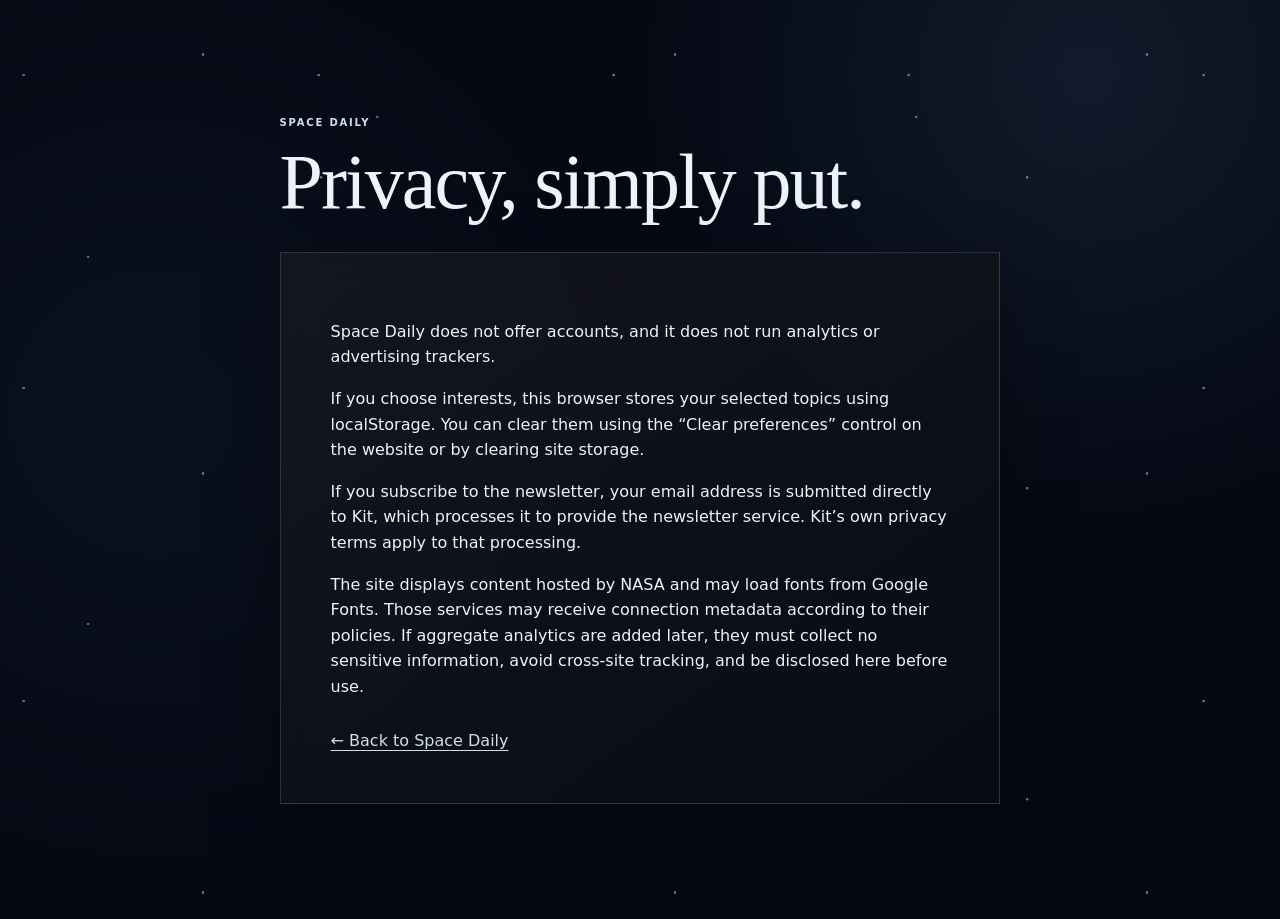
<file: privacy.html>
<!doctype html><html lang="en"><head><meta charset="utf-8"><meta name="viewport" content="width=device-width,initial-scale=1"><title>Privacy — Space Daily</title><link rel="stylesheet" href="styles.css"></head><body><main class="section" style="max-width:900px"><p class="eyebrow">SPACE DAILY</p><h1 style="font-family:'DM Serif Display',serif;font-size:clamp(44px,7vw,78px);font-weight:400;margin:10px 0 28px">Privacy, simply put.</h1><div class="panel" style="padding:clamp(24px,5vw,50px)"><p>Space Daily does not offer accounts, and it does not run analytics or advertising trackers.</p><p>If you choose interests, this browser stores your selected topics using localStorage. You can clear them using the “Clear preferences” control on the website or by clearing site storage.</p><p>If you subscribe to the newsletter, your email address is submitted directly to Kit, which processes it to provide the newsletter service. Kit’s own privacy terms apply to that processing.</p><p>The site displays content hosted by NASA and may load fonts from Google Fonts. Those services may receive connection metadata according to their policies. If aggregate analytics are added later, they must collect no sensitive information, avoid cross-site tracking, and be disclosed here before use.</p><p style="margin:28px 0 0"><a class="textlink" href="index.html">← Back to Space Daily</a></p></div></main></body></html>
</file>
<file: styles.css>
:root {
  --bg: #050914;
  --bg-deep: #02050c;
  --panel: rgba(14, 18, 27, .78);
  --panel-solid: #10151e;
  --line: rgba(201, 214, 232, .18);
  --text: #edf3fb;
  --muted: #abb8c9;
  --quiet: #778499;
  --accent: #d2deec;
  --radius: 18px;
}

* { box-sizing: border-box; }
html { scroll-behavior: smooth; }
body {
  min-width: 320px; margin: 0; color: var(--text); background: radial-gradient(circle at 85% 8%, rgba(42, 58, 87, .34), transparent 28rem), radial-gradient(circle at 12% 45%, rgba(24, 37, 57, .28), transparent 29rem), var(--bg);
  font-family: 'DM Sans', system-ui, sans-serif; line-height: 1.6;
}
body::before {
  content: ''; position: fixed; z-index: -1; inset: 0; opacity: .42; pointer-events: none;
  background-image: radial-gradient(circle at 8% 24%, #fff 0 1px, transparent 1.5px), radial-gradient(circle at 22% 70%, #dce9ff 0 1px, transparent 1.5px), radial-gradient(circle at 43% 13%, #fff 0 1px, transparent 1.6px), radial-gradient(circle at 70% 24%, #d7e5ff 0 1px, transparent 1.5px), radial-gradient(circle at 91% 57%, #fff 0 1px, transparent 1.6px);
  background-size: 295px 313px, 401px 367px, 472px 419px, 539px 487px, 353px 311px;
}
a { color: inherit; text-decoration: none; }
button, input, select { font: inherit; }
button { cursor: pointer; }
button:focus-visible, a:focus-visible, input:focus-visible, select:focus-visible { outline: 2px solid var(--accent); outline-offset: 3px; }

.site-header { height: 76px; display: flex; align-items: center; padding: 0 clamp(20px, 5vw, 76px); position: absolute; inset: 0 0 auto; z-index: 20; pointer-events: none; }
.site-header > * { pointer-events: auto; }
.brand { display: inline-flex; align-items: center; color: #f4f8ff; white-space: nowrap; }
.brand-lockup { gap: 11px; }
.brand-emblem { display: block; width: 43px; height: 43px; flex: 0 0 auto; filter: drop-shadow(0 0 8px rgba(180, 218, 255, .18)); }
.brand-copy { display: grid; gap: 3px; }
.brand-wordmark { font-family: 'DM Serif Display', Georgia, serif; font-size: 24px; letter-spacing: .105em; line-height: .9; text-transform: uppercase; }
.brand-subtitle { color: #b8c9dc; font-size: 7px; font-weight: 700; letter-spacing: .19em; line-height: 1.2; text-transform: uppercase; }
.site-header .brand, .top-subscribe { display: none; }
.site-header nav { display: none; position: absolute; top: 64px; right: clamp(20px, 5vw, 76px); width: min(260px, calc(100vw - 40px)); gap: 3px; padding: 12px; border: 1px solid rgba(224, 235, 249, .18); border-radius: 14px; color: var(--text); background: rgba(4, 8, 16, .76); box-shadow: 0 18px 42px rgba(0, 0, 0, .3); backdrop-filter: blur(18px); }
.site-header nav.open { display: grid; }
.site-header nav a { padding: 10px 12px; border-radius: 8px; color: #d6e0ee; font-size: 12px; }
.site-header nav a:hover, .site-header nav a.active { color: #fff; background: rgba(224, 235, 249, .12); }
.menu-toggle { display: inline-flex; align-items: center; justify-content: center; width: 41px; height: 41px; margin-left: auto; border: 1px solid rgba(238, 244, 255, .36); border-radius: 50%; padding: 0; color: #eef5ff; background: transparent; backdrop-filter: blur(4px); font-size: 20px; line-height: 1; }
.menu-toggle:hover { background: rgba(238, 244, 255, .12); }

.hero { min-height: 100svh; position: relative; display: flex; align-items: flex-start; overflow: hidden; border-bottom: 1px solid var(--line); background: var(--bg) url('assets/veil-nebula-3000.jpg') 50% 52% / cover no-repeat; }
.hero-scrim { position: absolute; inset: 0; background: linear-gradient(90deg, rgba(3, 5, 12, .18), rgba(3, 5, 12, .08) 40%, rgba(3, 5, 12, .02) 72%), linear-gradient(0deg, rgba(3, 5, 12, .18), transparent 54%); }
.hero-content { width: min(850px, 87%); margin: clamp(125px, 19vh, 210px) auto 80px clamp(25px, 8vw, 130px); position: relative; text-align: left; text-shadow: 0 2px 18px rgba(2, 4, 10, .58); }
.hero-date, .eyebrow { margin: 0; color: var(--accent); font-size: 10px; font-weight: 700; letter-spacing: .18em; }
h1, h2, h3 { margin: 0; font-family: 'DM Serif Display', Georgia, serif; font-weight: 400; letter-spacing: -.025em; line-height: 1.06; }
.hero h1 { margin: 18px 0 0; color: #edf4ff; font-size: clamp(52px, 7.2vw, 112px); font-weight: 400; letter-spacing: -.055em; line-height: 1; white-space: nowrap; }
h1 em, h2 em { color: #d5e8ff; font-style: italic; }
.hero-intro { max-width: 540px; margin: 19px 0 0; color: #e5efff; font-size: clamp(13px, 1.25vw, 18px); }
.hero-actions { display: flex; flex-wrap: wrap; gap: 11px; margin-top: 29px; }
.hero-actions .btn.ghost { border-color: rgba(238, 244, 255, .46); background: rgba(238, 244, 255, .08); color: #eff5ff; }
.btn { display: inline-flex; align-items: center; justify-content: center; gap: 20px; border: 1px solid var(--line); border-radius: 9px; padding: 12px 16px; color: var(--text); background: rgba(12, 22, 41, .72); font-size: 12px; font-weight: 700; }
.btn.primary { border-color: #c8e8ff; color: #07111f; background: linear-gradient(135deg, #c8e8ff, #b8bfff); }
.btn.ghost:hover { background: rgba(148, 180, 230, .18); }
.hero-credit { position: absolute; right: clamp(18px, 5vw, 65px); bottom: 18px; color: rgba(238, 246, 255, .83); font-size: 10px; letter-spacing: .07em; text-shadow: 0 2px 8px rgba(2, 4, 10, .75); }
.hero-credit:hover { color: #fff; text-decoration: underline; text-underline-offset: 3px; }

.section { max-width: 1400px; margin: auto; padding: clamp(72px, 9vw, 128px) clamp(20px, 7vw, 100px); }
.section-intro { display: block; padding-bottom: 42px; }
.section h2, .newsletter h2 { font-size: clamp(42px, 5vw, 70px); }
.panel { border: 1px solid var(--line); background: linear-gradient(145deg, rgba(24, 26, 33, .76), rgba(9, 12, 18, .88)); box-shadow: 0 24px 70px rgba(0, 0, 0, .25); backdrop-filter: blur(14px); }

.lesson-card { max-width: 1200px; display: grid; grid-template-columns: .92fr 1.08fr; overflow: hidden; margin: 0 auto; border-radius: var(--radius); }
.lesson-visual { min-height: 490px; position: relative; overflow: hidden; background: #0a0d13; }
.lesson-visual img { display: block; width: 100%; min-height: 490px; height: 100%; opacity: 0; object-fit: cover; filter: brightness(.82) contrast(1.04); transition: opacity .3s ease; }
.lesson-visual img.is-ready { opacity: 1; }
.photo-label { position: absolute; z-index: 1; bottom: 23px; left: 26px; max-width: calc(100% - 52px); overflow: hidden; border: 1px solid var(--line); border-radius: 999px; padding: 6px 10px; color: rgba(219, 232, 247, .8); background: rgba(5, 8, 11, .74); font-size: 10px; letter-spacing: .11em; text-overflow: ellipsis; white-space: nowrap; }
.lesson-copy { display: flex; flex-direction: column; gap: 17px; padding: clamp(29px, 5vw, 62px); }
.lesson-copy h3 { font-size: clamp(32px, 3.2vw, 45px); }
.lesson-copy p { margin: 0; color: var(--muted); font-size: 14px; }
.lesson-copy details { border-top: 1px solid var(--line); padding-top: 18px; }
.lesson-copy summary { display: flex; justify-content: space-between; color: #e7f0fb; font-size: 13px; font-weight: 700; cursor: pointer; }
.lesson-copy a, .textlink { color: var(--accent); text-decoration: underline; text-underline-offset: 4px; }
.quiz { margin-top: 8px; border: 1px solid var(--line); border-radius: 12px; padding: 18px; background: rgba(4, 7, 12, .46); }
.quiz strong { display: block; margin: 9px 0; font-size: 14px; }
.quiz-options, .filters, .interests { display: flex; flex-wrap: wrap; gap: 9px; }
.quiz-options button, .filters button { border: 1px solid var(--line); border-radius: 999px; padding: 8px 12px; color: var(--muted); background: rgba(5, 11, 23, .54); font-size: 12px; }
.quiz-options button:hover, .filters button.selected { border-color: #bcdfff; color: #08111e; background: #bbdcff; }
.feedback { min-height: 1.5em; margin: 8px 0 0 !important; }
.lesson-controls { display: flex; justify-content: space-between; gap: 10px; margin-top: auto; }
.lesson-controls .btn:disabled { opacity: .42; cursor: not-allowed; }

.section-heading { display: flex; align-items: end; justify-content: space-between; gap: 24px; }
.section-note { margin: 17px 0 0; color: var(--muted); font-size: 14px; }
.news-grid { display: grid; grid-template-columns: 1fr; gap: 22px; margin-top: 31px; }
.news-card, .gallery-card { display: flex; flex-direction: column; overflow: hidden; border: 1px solid var(--line); border-radius: 14px; background: var(--panel-solid); }
.news-card { display: grid; grid-template-columns: minmax(280px, .78fr) 1.22fr; min-height: 300px; }
.news-card .news-pic { width: 100%; min-height: 300px; height: 100%; object-fit: cover; background: #121820; }
.news-card-body { display: flex; flex: 1; flex-direction: column; gap: 10px; padding: 20px; }
.news-card h3 { font-size: 25px; }
.news-card p { flex: 1; margin: 0; color: var(--muted); font-size: 13px; }
.news-card a, .gallery-card a { color: var(--accent); font-size: 12px; }
.news-meta { color: #b9cddd; font-size: 10px; letter-spacing: .12em; text-transform: uppercase; }
.news-card.news-featured { grid-column: auto; grid-template-columns: minmax(280px, .78fr) 1.22fr; min-height: 300px; }
.news-featured .news-pic { height: 100%; min-height: 300px; }
.news-featured .news-card-body { padding: 30px; }
.news-featured h3 { font-size: clamp(28px, 2.6vw, 39px); }
.news-featured p { font-size: 14px; }
.news-controls { display: flex; justify-content: center; margin-top: 25px; }
.placeholder { grid-column: 1 / -1; border: 1px solid var(--line); border-radius: 14px; padding: 30px; color: var(--muted); background: var(--panel); }
.statusline, .micro-note { margin: 16px 0 0; color: var(--quiet); font-size: 12px; }
.apod-section { padding-top: clamp(62px, 8vw, 105px); padding-bottom: 0; }
.apod-feature { display: grid; grid-template-columns: 1.15fr .85fr; overflow: hidden; margin-top: 30px; border-radius: var(--radius); }
.apod-feature[hidden] { display: none; }
.apod-feature img { display: block; width: 100%; min-height: 390px; height: 100%; object-fit: cover; background: #0b1018; }
.apod-copy { display: flex; flex-direction: column; justify-content: center; gap: 16px; padding: clamp(28px, 5vw, 60px); }
.apod-copy h3 { font-size: clamp(31px, 3.4vw, 49px); }
.apod-copy p { margin: 0; color: var(--muted); font-size: 14px; }
.apod-copy .apod-credit { color: var(--quiet); font-size: 12px; }

.learn-section { max-width: none; border-top: 1px solid var(--line); border-bottom: 1px solid var(--line); background: rgba(3, 5, 9, .5); }
.learn-section > .section-heading, .learn-section > .journeys, .learn-section > .micro-note { max-width: 1200px; margin-right: auto; margin-left: auto; }
.journeys { display: grid; grid-template-columns: repeat(3, minmax(0, 1fr)); gap: 24px; margin-top: 31px; }
.journeys .subject-card { min-height: 0; overflow: hidden; padding: 0; color: inherit; }
.journeys .subject-card > img { display: block; width: 100%; height: 210px; object-fit: cover; filter: brightness(.78) saturate(.8); }
.journeys .subject-card > div { padding: 25px; }
.journeys article > div > span, .journey-foot { color: var(--accent); font-size: 10px; letter-spacing: .15em; }
.journeys h3 { margin: 30px 0 10px; font-size: 29px; }
.journeys p { margin: 0; color: var(--muted); font-size: 14px; }
.journey-foot { margin-top: 28px; color: var(--quiet); }
.journeys .subject-card { cursor: pointer; transition: transform .18s ease, border-color .18s ease; }
.journeys .subject-card:hover { transform: translateY(-3px); border-color: rgba(190, 219, 250, .52); }
.course-detail { max-width: 1200px; margin: 28px auto 0; padding: clamp(25px,4vw,45px); }
.course-detail[hidden], .journeys[hidden] { display: none; }
.back-subjects { display: inline-block; margin-bottom: 25px; }
.course-detail h3 { font-size: clamp(29px,3.4vw,46px); }
.course-detail > p:not(.eyebrow) { max-width: 720px; color: var(--muted); }
.course-progress { color: var(--accent) !important; font-size: 12px; letter-spacing: .1em; text-transform: uppercase; }
.chapter-list { display: grid; gap: 14px; margin: 28px 0; }
.chapter-row { border-top: 1px solid var(--line); padding: 20px 0; }
.chapter-row h4 { margin: 0 0 8px; font: 400 23px 'DM Serif Display', Georgia, serif; }
.chapter-row p, .chapter-row small { display: block; margin: 0 0 10px; color: var(--muted); }
.chapter-row .btn { margin: 5px 7px 0 0; }
.course-image { position: relative; display: block; max-width: 620px; margin: 24px 0; overflow: hidden; border-radius: 10px; background: #0b1018; }
.course-image img { display: block; width: 100%; height: 260px; object-fit: cover; }
.course-image span { position: absolute; right: 10px; bottom: 10px; max-width: calc(100% - 20px); overflow: hidden; padding: 5px 8px; border-radius: 999px; color: #dceaff; background: rgba(3,7,15,.76); font-size: 10px; text-overflow: ellipsis; white-space: nowrap; }
.archive-date { display: inline-flex; align-items: center; gap: 7px; color: var(--quiet); font-size: 11px; letter-spacing: .08em; text-transform: uppercase; }
.archive-date input { min-height: 39px; border: 1px solid var(--line); border-radius: 8px; padding: 0 8px; color: var(--text); background: rgba(6,13,25,.72); font: inherit; }

.gallery-grid { display: grid; grid-template-columns: repeat(4, minmax(0, 1fr)); gap: 14px; margin-top: 28px; }
.gallery-card img { display: block; width: 100%; aspect-ratio: 4 / 3; height: auto; object-fit: cover; background: #121820; }
.gallery-card div { padding: 15px; }
.gallery-card strong { display: block; font-size: 14px; }
.gallery-card p { color: var(--quiet); font-size: 11px; line-height: 1.5; }
.media-unavailable { position: relative; }
.media-unavailable::before { display: flex; align-items: center; justify-content: center; min-height: 150px; padding: 22px; color: var(--quiet); background: linear-gradient(135deg, #101925, #070b12); content: 'NASA photograph unavailable'; font-size: 11px; letter-spacing: .11em; text-align: center; text-transform: uppercase; }
.lesson-visual.media-unavailable::before { position: absolute; inset: 0; z-index: 0; min-height: 0; }
.lesson-visual.discovery-photo-loading::before { position: absolute; inset: 0; display: flex; align-items: center; justify-content: center; color: var(--quiet); content: attr(data-placeholder); font-size: 11px; letter-spacing: .11em; text-transform: uppercase; }
.lesson-visual.discovery-photo-unavailable::before { content: attr(data-placeholder); }
.news-card.media-unavailable { grid-template-columns: 1fr; }

.newsletter { max-width: 1120px; display: grid; grid-template-columns: minmax(235px,.7fr) minmax(0,1fr); align-items: center; gap: clamp(24px, 4vw, 48px); margin: 0 auto clamp(58px, 7vw, 90px); border-radius: var(--radius); padding: clamp(22px, 3.5vw, 36px); }
.newsletter > div > p:not(.eyebrow) { max-width: 390px; color: var(--muted); font-size: 14px; }
.signup { display: flex; flex-direction: column; justify-content: center; gap: 9px; }
.signup label { margin-top: 8px; color: var(--accent); font-size: 10px; font-weight: 700; letter-spacing: .14em; }
.signup input, .signup select { height: 45px; border: 1px solid var(--line); border-radius: 8px; padding: 10px 12px; color: var(--text); background: rgba(5, 11, 23, .66); }
.newsletter input:disabled, .newsletter button:disabled { opacity: .52; cursor: not-allowed; }
.kit-form-wrap { display: flex; flex-direction: column; justify-content: center; min-width: 0; }
.kit-form-wrap .formkit-form[data-uid="9f56f1dce6"] { width: 100% !important; max-width: none !important; margin: 0 !important; border: 1px solid var(--line) !important; border-radius: 12px !important; padding: 20px !important; color: var(--text) !important; background: rgba(5, 11, 23, .46) !important; box-shadow: none !important; }
.kit-form-wrap .formkit-fields { gap: 10px !important; }
.kit-form-wrap .formkit-field { min-width: 0 !important; }
.kit-form-wrap .formkit-input { width: 100% !important; min-height: 45px !important; border: 1px solid var(--line) !important; border-radius: 8px !important; padding: 10px 12px !important; color: var(--text) !important; background: rgba(5, 11, 23, .66) !important; box-shadow: none !important; }
.kit-form-wrap .formkit-input::placeholder { color: var(--quiet) !important; }
.kit-form-wrap .formkit-submit { min-height: 45px !important; border: 1px solid #c8e8ff !important; border-radius: 8px !important; padding: 10px 16px !important; color: #07111f !important; background: linear-gradient(135deg, #c8e8ff, #b8bfff) !important; font: 700 12px 'DM Sans', system-ui, sans-serif !important; }
.kit-form-wrap .formkit-alert { border-radius: 8px !important; font: 12px 'DM Sans', system-ui, sans-serif !important; }
.signup-privacy { margin: 12px 0 0; color: var(--quiet); font-size: 11px; line-height: 1.5; }
.signup-privacy a { color: var(--accent); text-decoration: underline; text-underline-offset: 3px; }
.visually-hidden { position: absolute !important; width: 1px; height: 1px; overflow: hidden; clip: rect(0, 0, 0, 0); padding: 0; margin: -1px; white-space: nowrap; border: 0; }

.my-space { display: grid; grid-template-columns: 1fr 1fr; gap: 80px; padding-top: 0; }
.my-space p { max-width: 450px; color: var(--muted); }
.interests { gap: 13px; }
.interests button { border: 1px solid var(--line); border-radius: 999px; padding: 14px 20px; color: var(--muted); background: rgba(5, 11, 23, .54); font-size: 14px; }
.interests button.selected, .interests button:hover { border-color: #bcdfff; color: #08111e; background: #bbdcff; }
.interest-message { font-size: 13px; }
.reset { border: 0; padding: 0; color: var(--accent); background: transparent; font-size: 12px; text-decoration: underline; text-underline-offset: 4px; }
.recommendations { margin-top: 25px; padding: 20px; }
.recommendations p:last-child { margin: 8px 0 0; color: var(--muted); font-size: 13px; }

footer { display: flex; flex-wrap: wrap; justify-content: space-between; gap: 30px; border-top: 1px solid var(--line); padding: 42px clamp(20px, 7vw, 100px) 30px; color: var(--quiet); font-size: 12px; }
footer p { max-width: 360px; margin: 11px 0 0; }
.footer-links { display: flex; flex-wrap: wrap; align-content: flex-start; gap: 15px; }
.footer-links a { color: var(--muted); }
footer small { flex-basis: 100%; color: #68768b; font-size: 10px; }

@media (max-width: 800px) {
  .site-header { height: 64px; padding: 0 20px; }
  .site-header nav { top: 56px; right: 20px; }
  .hero { min-height: 100svh; background-image: url('assets/veil-nebula-1280.jpg'); background-position: 56% 50%; }
  .hero-content { width: calc(100% - 48px); margin: clamp(110px, 18vh, 150px) 24px 80px; }
  .hero-scrim { background: linear-gradient(180deg, rgba(3, 5, 12, .2), rgba(3, 5, 12, .03) 45%, rgba(3, 5, 12, .09) 78%, rgba(3, 5, 12, .22)); }
  .lesson-card, .newsletter, .my-space, .news-grid, .journeys, .apod-feature { grid-template-columns: 1fr; }
  .lesson-card { margin: 0 20px; }
  .lesson-visual, .lesson-visual img { min-height: 310px; }
  .news-card, .news-card.news-featured { grid-template-columns: 1fr; }
  .news-card .news-pic, .news-featured .news-pic { min-height: 0; height: 240px; }
  .apod-feature img { min-height: 0; height: 290px; }
  .section-heading { flex-direction: column; align-items: start; gap: 14px; }
  .newsletter { gap: 31px; margin-right: 20px; margin-left: 20px; }
  .kit-form-wrap .formkit-fields { flex-direction: column !important; }
  .kit-form-wrap .formkit-submit { width: 100% !important; }
  .gallery-grid { grid-template-columns: repeat(2, minmax(0, 1fr)); gap: 11px; }
}
@media (max-width: 480px) {
  .hero h1 { font-size: clamp(48px, 13vw, 66px); }
  .section { padding-right: 20px; padding-left: 20px; }
  .lesson-copy { padding: 29px; }
  .hero-actions .btn { width: 100%; }
  .hero-credit { right: 18px; bottom: 14px; left: 18px; text-align: center; }
  .hero h1 { white-space: normal; }
  .brand-lockup { gap: 8px; }
  .brand-emblem { width: 33px; height: 33px; }
  .brand-wordmark { font-size: 19px; }
  .brand-subtitle { display: none; }
  .gallery-grid { grid-template-columns: repeat(2, minmax(0, 1fr)); gap: 11px; }
}
@media (min-width: 801px) and (max-width: 1100px) {
  .hero { background-position: 46% 52%; }
  .gallery-grid { grid-template-columns: repeat(3, minmax(0, 1fr)); }
}
@media (min-width: 1600px) {
  .hero { background-image: url('assets/veil-nebula-3000.jpg'); }
}
</file>
